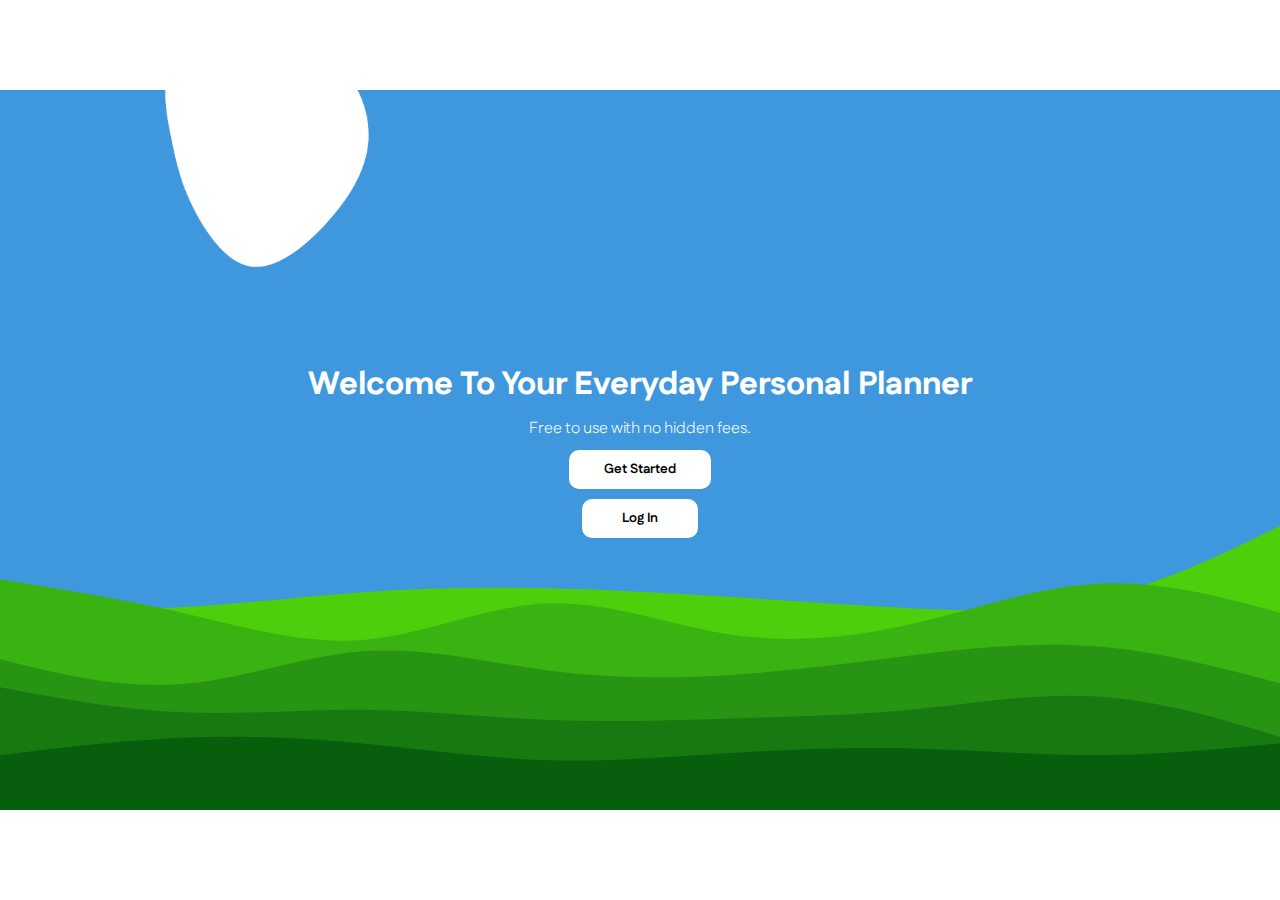
<file: index.html>
<!DOCTYPE html>
<html lang="en">
<head>
    <meta charset="UTF-8">
    <meta name="viewport" content="width=device-width, initial-scale=1.0">
    <title>Personal Planner</title>

    <link rel="stylesheet" href="css/style.css">
    <link rel="preconnect" href="https://fonts.googleapis.com">
    <link rel="preconnect" href="https://fonts.gstatic.com" crossorigin>
    <link href="https://fonts.googleapis.com/css2?family=Fustat:wght@200..800&display=swap" rel="stylesheet">
</head>
<body>
    
    <div class="moving-clouds">
        <img id="big-cloud" src="./img/clouds.png" alt="Moving cloud background image">
    </div>
    
    <div class="hero-container">
        
        <h1 class="hero-heading"> Welcome To Your Everyday Personal Planner</h1>
        <p class="hero-text"> Free to use with no hidden fees. </p>

        <button class="signup-btn">Get Started</button>
        <button class="login-btn">Log In</button>
        <div class="spacer layer1"></div>  
    </div>
    
    


</body>
</html>
</file>
<file: css/style.css>
body {
    margin: 0;
    font-family: Fustat;
    overflow: hidden;
}

h1 {
    margin: 0;
    font-weight: 800;
}

p {
    margin: 0;
    font-weight: 300;
}

.moving-clouds {
    position: absolute;
}

#big-cloud {
    position: absolute;
    height: 300px;
    top: 5px;
    left: 0px;
    animation: cloud-move 45s linear  infinite forwards;
}

@keyframes cloud-move {
    from {
        transform: translateX(-20vw);
        opacity: 0;
    }
    5% {
        opacity: 100;
    }
    90% {
        opacity: 100;
    }
    to {
        transform: translateX(100vw);
        opacity: 0;
    }    
}


.hero-container {
    height: 100vh;
    display: flex;
    flex-direction:column;
    justify-content: center;
    align-items: center;
    /* background-color: rgb(122, 187, 228); */
    gap: 10px;
}

.hero-heading {
    color: white;
}

.hero-text {
    color: rgb(255, 255, 255);
}

.signup-btn{
    padding: 10px 35px;
}
.login-btn {
    padding: 10px 40px;
}

.signup-btn,
.login-btn {
    border: none;
    color:rgb(0, 0, 0);
    background-color: rgb(255, 255, 255);
    border-radius: 10px;
    transition: 0.3s;
    font-family: inherit;
    font-weight: bold;
}

.signup-btn:hover,
.login-btn:hover {
    background-color: rgb(141, 220, 245);
    cursor: pointer;
}

.spacer {
    aspect-ratio: 960/540;
    width: 100%;
    background-repeat: no-repeat;
    background-position: center;
    background-size: cover;
}

.layer1 {
    background-image: url(../svg/grass.svg);
    position: absolute;
    z-index: -1;
}
</file>
